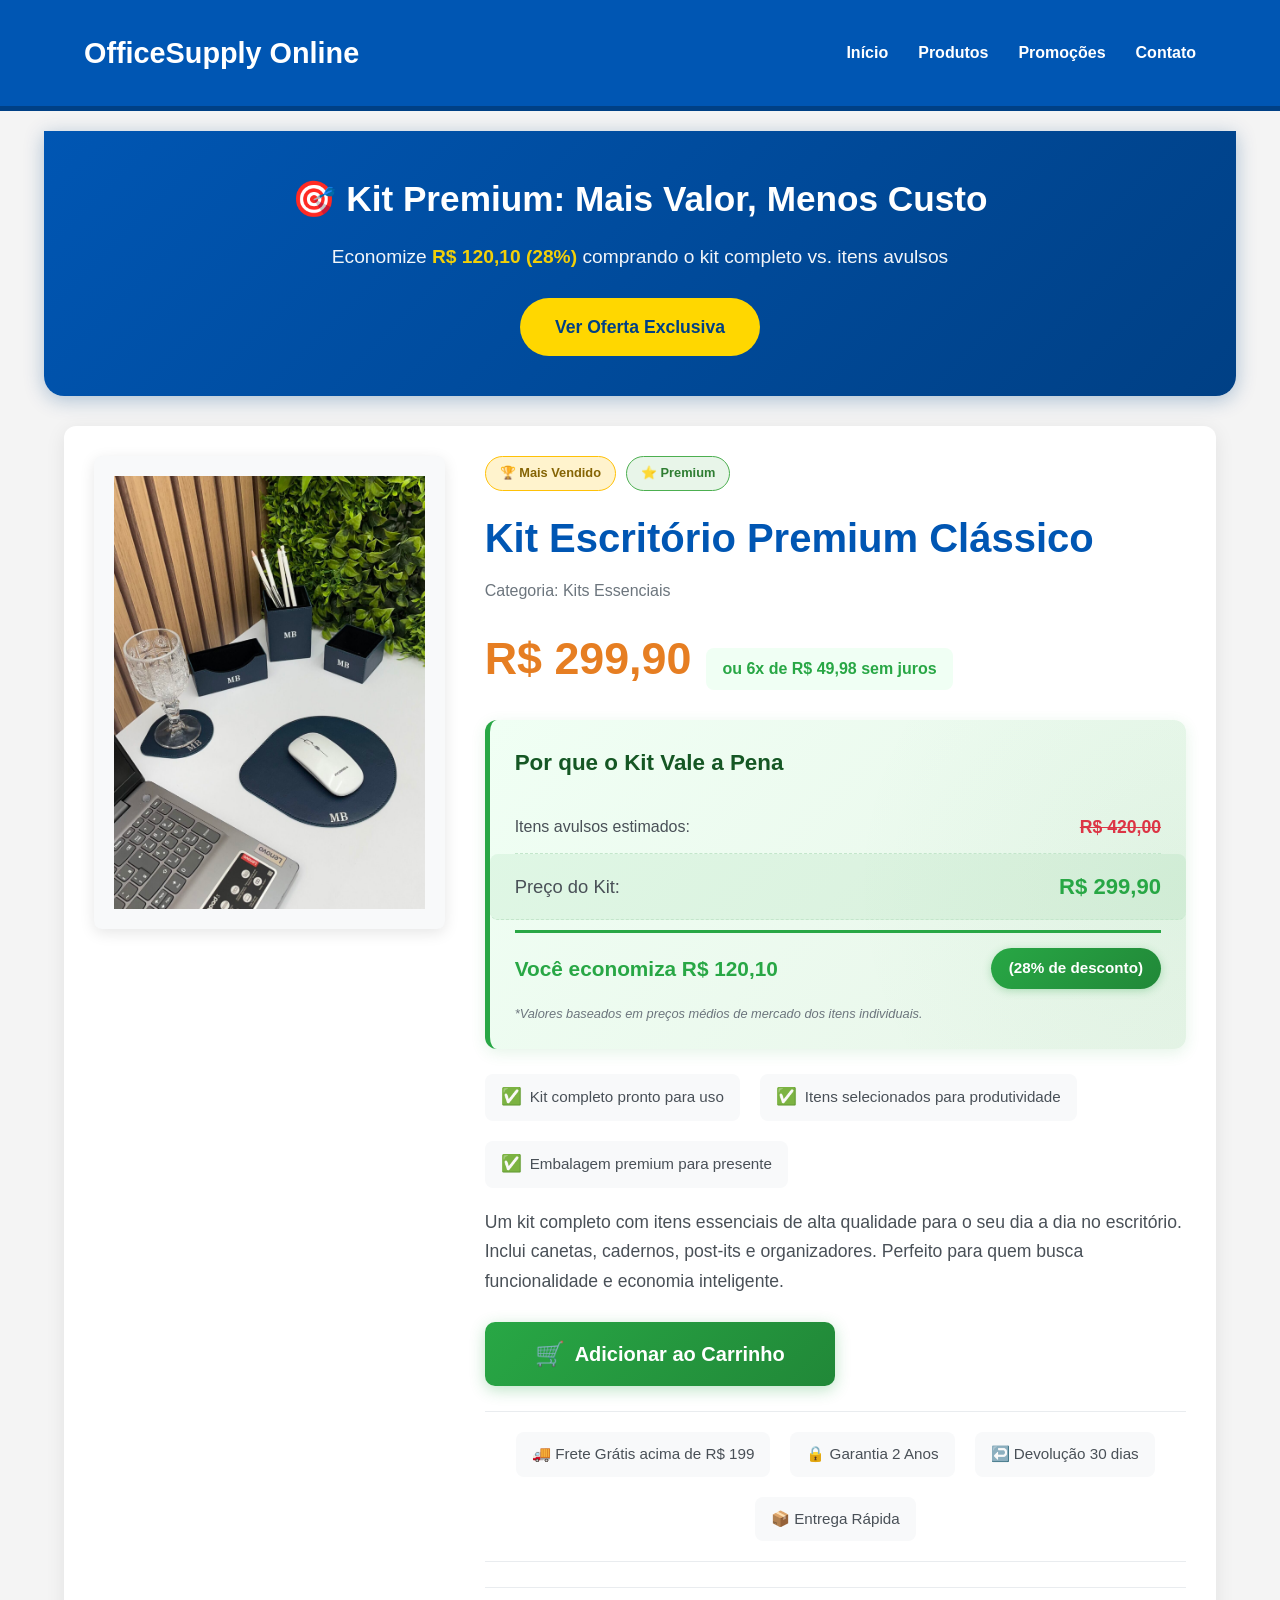
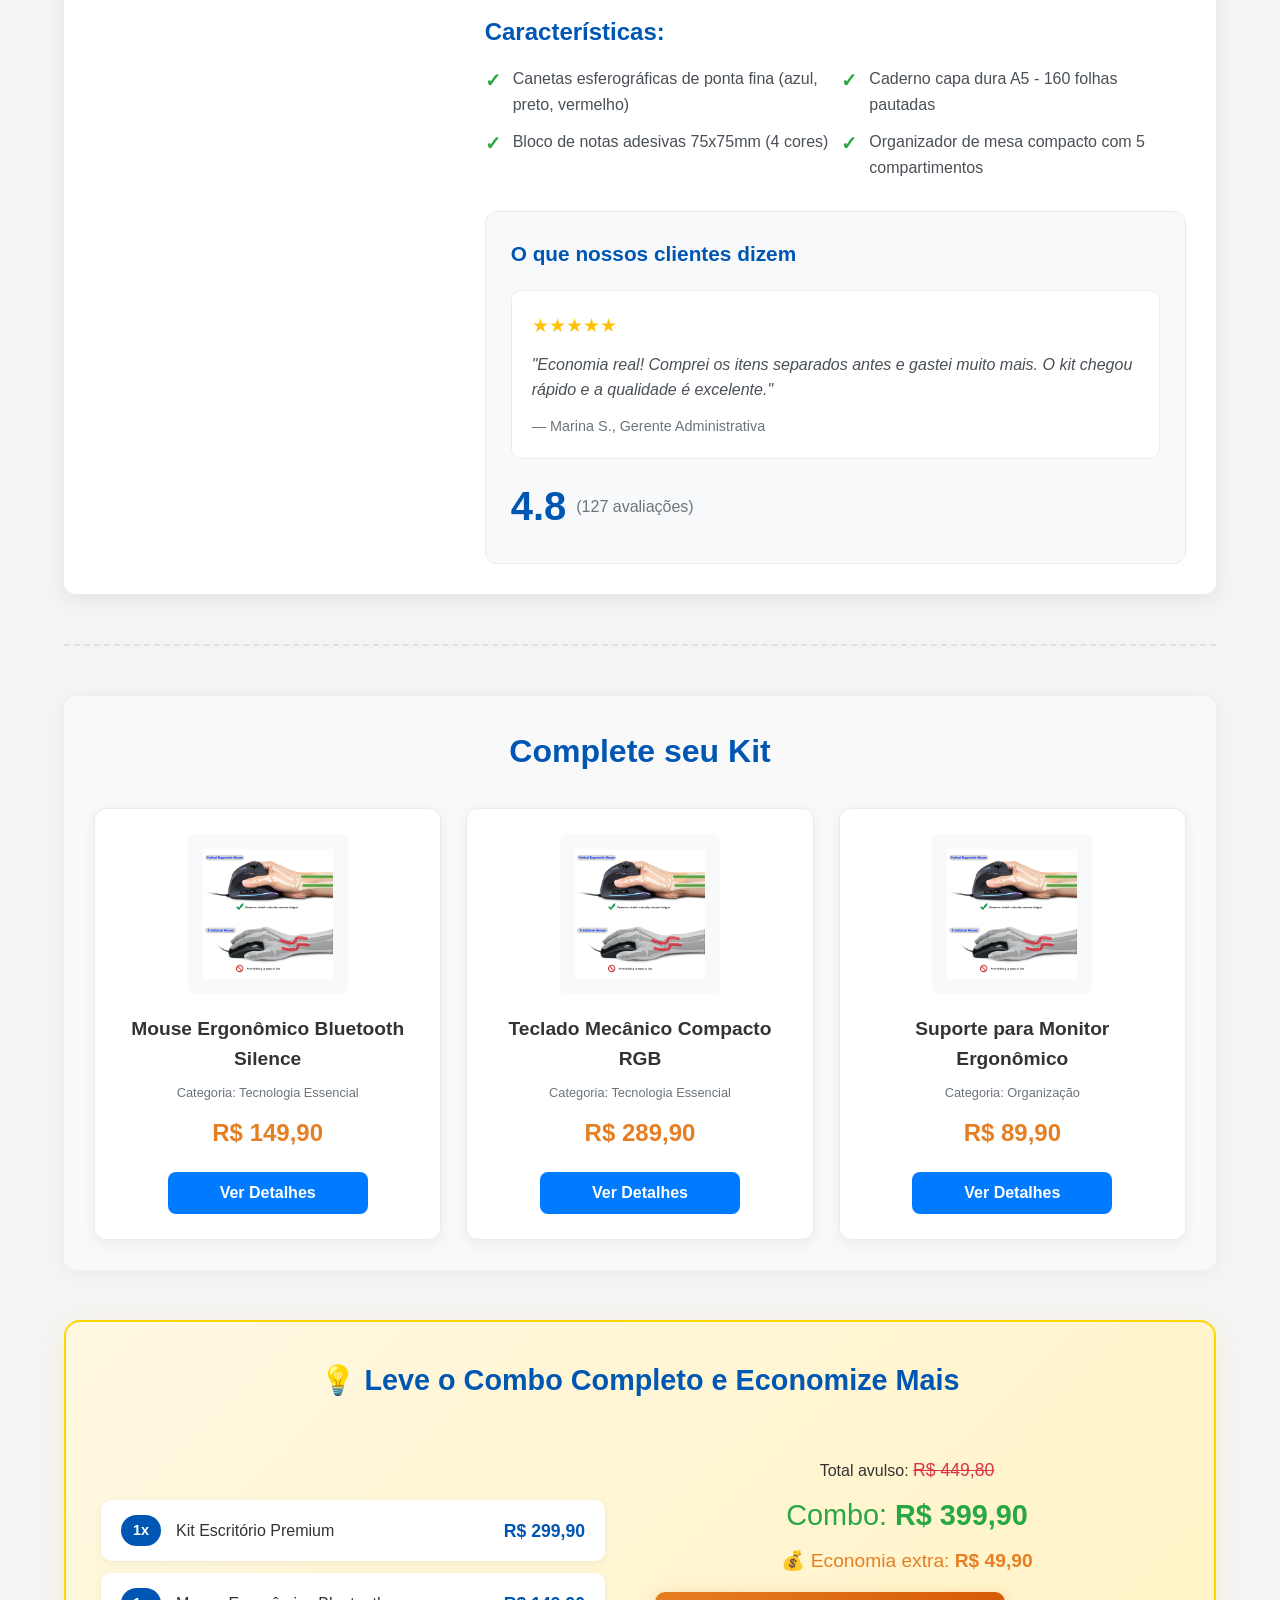
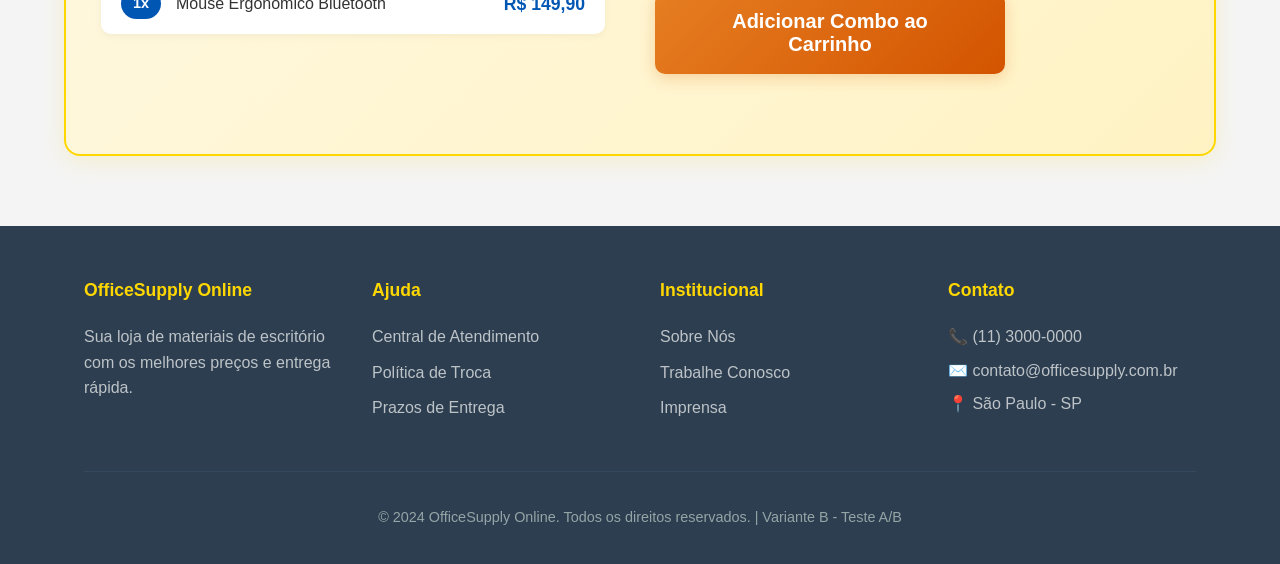
<file: index.html>
<!DOCTYPE html>
<html lang="pt-br">
<head>
    <meta charset="UTF-8">
    <meta name="viewport" content="width=device-width, initial-scale=1.0">
    <title>OfficeSupply Online - Kit Escritório Premium (Variante B)</title>
    <link rel="stylesheet" href="style-variant.css">
</head>
<body data-test-variant="B">
    <header>
        <div class="container">
            <h1>OfficeSupply Online</h1>
            <nav>
                <ul>
                    <li><a href="#">Início</a></li>
                    <li><a href="#">Produtos</a></li>
                    <li><a href="#">Promoções</a></li>
                    <li><a href="#">Contato</a></li>
                </ul>
            </nav>
        </div>
    </header>

    <main class="container">
        <section class="hero-banner">
            <div class="hero-content">
                <h2>🎯 Kit Premium: Mais Valor, Menos Custo</h2>
                <p>Economize <strong>R$ 120,10 (28%)</strong> comprando o kit completo vs. itens avulsos</p>
                <a href="#produto-destaque" class="hero-cta">Ver Oferta Exclusiva</a>
            </div>
        </section>

        <section id="produto-destaque" class="product-detail">
            <div class="product-image">
                <img src="img001.jpeg" alt="Kit Escritório Premium">
            </div>
            <div class="product-info">
                <div class="product-badges">
                    <span class="badge badge-bestseller">🏆 Mais Vendido</span>
                    <span class="badge badge-premium">⭐ Premium</span>
                </div>
                <h2 class="product-title">Kit Escritório Premium Clássico</h2>
                <p class="product-category">Categoria: Kits Essenciais</p>
                <div class="product-price">
                    <span class="current-price">R$ 299,90</span>
                    <span class="installment">ou 6x de R$ 49,98 sem juros</span>
                </div>
                
                <div class="value-comparator">
                    <h3>Por que o Kit Vale a Pena</h3>
                    <div class="comparator-row">
                        <span class="label">Itens avulsos estimados:</span>
                        <span class="original-price">R$ 420,00</span>
                    </div>
                    <div class="comparator-row highlight">
                        <span class="label">Preço do Kit:</span>
                        <span class="kit-price">R$ 299,90</span>
                    </div>
                    <div class="savings-badge">
                        <span class="savings-amount">Você economiza R$ 120,10</span>
                        <span class="savings-pct">(28% de desconto)</span>
                    </div>
                    <p class="comparator-note">*Valores baseados em preços médios de mercado dos itens individuais.</p>
                </div>
                
                <div class="product-highlights">
                    <div class="highlight-item">
                        <span class="highlight-icon">✅</span>
                        <span>Kit completo pronto para uso</span>
                    </div>
                    <div class="highlight-item">
                        <span class="highlight-icon">✅</span>
                        <span>Itens selecionados para produtividade</span>
                    </div>
                    <div class="highlight-item">
                        <span class="highlight-icon">✅</span>
                        <span>Embalagem premium para presente</span>
                    </div>
                </div>
                
                <p class="product-description">
                    Um kit completo com itens essenciais de alta qualidade para o seu dia a dia no escritório. Inclui canetas, cadernos, post-its e organizadores. Perfeito para quem busca funcionalidade e economia inteligente.
                </p>
                <button class="add-to-cart-btn" data-product-id="kit-premium-classico">
                    <span class="btn-icon">🛒</span>
                    Adicionar ao Carrinho
                </button>
                
                <div class="trust-indicators">
                    <span>🚚 Frete Grátis acima de R$ 199</span>
                    <span>🔒 Garantia 2 Anos</span>
                    <span>↩️ Devolução 30 dias</span>
                    <span>📦 Entrega Rápida</span>
                </div>
                
                <div class="product-features">
                    <h3>Características:</h3>
                    <ul>
                        <li>Canetas esferográficas de ponta fina (azul, preto, vermelho)</li>
                        <li>Caderno capa dura A5 - 160 folhas pautadas</li>
                        <li>Bloco de notas adesivas 75x75mm (4 cores)</li>
                        <li>Organizador de mesa compacto com 5 compartimentos</li>
                    </ul>
                </div>
                
                <div class="social-proof">
                    <h3>O que nossos clientes dizem</h3>
                    <div class="testimonial">
                        <div class="stars">★★★★★</div>
                        <p>"Economia real! Comprei os itens separados antes e gastei muito mais. O kit chegou rápido e a qualidade é excelente."</p>
                        <cite>— Marina S., Gerente Administrativa</cite>
                    </div>
                    <div class="rating-summary">
                        <span class="avg-rating">4.8</span>
                        <span class="rating-count">(127 avaliações)</span>
                    </div>
                </div>
            </div>
        </section>

        <hr class="section-divider">

        <section class="featured-products">
            <h2>Complete seu Kit</h2>
            <div class="product-grid">
                <div class="product-card">
                    <img src="mouse.jpg" alt="Mouse Ergonômico Bluetooth">
                    <h3>Mouse Ergonômico Bluetooth Silence</h3>
                    <p class="card-category">Categoria: Tecnologia Essencial</p>
                    <p class="card-price">R$ 149,90</p>
                    <button class="add-to-cart-btn-small">Ver Detalhes</button>
                </div>
                <div class="product-card">
                    <img src="mouse.jpg" alt="Teclado Mecânico Compacto">
                    <h3>Teclado Mecânico Compacto RGB</h3>
                    <p class="card-category">Categoria: Tecnologia Essencial</p>
                    <p class="card-price">R$ 289,90</p>
                    <button class="add-to-cart-btn-small">Ver Detalhes</button>
                </div>
                <div class="product-card">
                    <img src="mouse.jpg" alt="Suporte para Monitor">
                    <h3>Suporte para Monitor Ergonômico</h3>
                    <p class="card-category">Categoria: Organização</p>
                    <p class="card-price">R$ 89,90</p>
                    <button class="add-to-cart-btn-small">Ver Detalhes</button>
                </div>
            </div>
        </section>

        <section class="bundle-offer">
            <h2>💡 Leve o Combo Completo e Economize Mais</h2>
            <div class="bundle-content">
                <div class="bundle-items">
                    <div class="bundle-item">
                        <span class="bundle-qty">1x</span>
                        <span>Kit Escritório Premium</span>
                        <span class="bundle-price">R$ 299,90</span>
                    </div>
                    <div class="bundle-item">
                        <span class="bundle-qty">1x</span>
                        <span>Mouse Ergonômico Bluetooth</span>
                        <span class="bundle-price">R$ 149,90</span>
                    </div>
                </div>
                <div class="bundle-total">
                    <p>Total avulso: <span class="strike">R$ 449,80</span></p>
                    <p class="bundle-price-final">Combo: <strong>R$ 399,90</strong></p>
                    <p class="bundle-savings">💰 Economia extra: <strong>R$ 49,90</strong></p>
                    <button class="add-to-cart-btn bundle-cta">Adicionar Combo ao Carrinho</button>
                </div>
            </div>
        </section>
    </main>

    <footer>
        <div class="container">
            <div class="footer-grid">
                <div class="footer-col">
                    <h4>OfficeSupply Online</h4>
                    <p>Sua loja de materiais de escritório com os melhores preços e entrega rápida.</p>
                </div>
                <div class="footer-col">
                    <h4>Ajuda</h4>
                    <ul>
                        <li><a href="#">Central de Atendimento</a></li>
                        <li><a href="#">Política de Troca</a></li>
                        <li><a href="#">Prazos de Entrega</a></li>
                    </ul>
                </div>
                <div class="footer-col">
                    <h4>Institucional</h4>
                    <ul>
                        <li><a href="#">Sobre Nós</a></li>
                        <li><a href="#">Trabalhe Conosco</a></li>
                        <li><a href="#">Imprensa</a></li>
                    </ul>
                </div>
                <div class="footer-col">
                    <h4>Contato</h4>
                    <p>📞 (11) 3000-0000</p>
                    <p>✉️ contato@officesupply.com.br</p>
                    <p>📍 São Paulo - SP</p>
                </div>
            </div>
            <div class="footer-bottom">
                <p>&copy; 2024 OfficeSupply Online. Todos os direitos reservados. | Variante B - Teste A/B</p>
            </div>
        </div>
    </footer>
</body>
</html>
</file>
<file: style-variant.css>
* {
    box-sizing: border-box;
}

body {
    font-family: 'Segoe UI', Arial, sans-serif;
    margin: 0;
    padding: 0;
    background-color: #f4f4f4;
    color: #333;
    line-height: 1.6;
}

.container {
    width: 90%;
    max-width: 1200px;
    margin: 0 auto;
    padding: 20px 0;
}

header {
    background-color: #0056b3;
    color: white;
    padding: 15px 0;
    border-bottom: 5px solid #004085;
    position: sticky;
    top: 0;
    z-index: 100;
}

header .container {
    display: flex;
    justify-content: space-between;
    align-items: center;
    padding: 15px 20px;
}

header h1 {
    margin: 0;
    font-size: 1.8em;
    font-weight: 700;
}

header nav ul {
    list-style: none;
    margin: 0;
    padding: 0;
    display: flex;
    gap: 30px;
}

header nav ul li a {
    color: white;
    text-decoration: none;
    font-weight: 600;
    font-size: 1em;
    transition: opacity 0.2s;
}

header nav ul li a:hover {
    opacity: 0.8;
}

.hero-banner {
    background: linear-gradient(135deg, #0056b3 0%, #004085 100%);
    color: white;
    padding: 40px 20px;
    margin: 0 -20px 30px;
    text-align: center;
    border-radius: 0 0 20px 20px;
    box-shadow: 0 4px 20px rgba(0, 70, 133, 0.3);
}

.hero-content h2 {
    margin: 0 0 15px;
    font-size: 2.2em;
    font-weight: 700;
}

.hero-content p {
    margin: 0 0 25px;
    font-size: 1.2em;
    opacity: 0.95;
}

.hero-content strong {
    color: #ffd700;
}

.hero-cta {
    display: inline-block;
    background: #ffd700;
    color: #004085;
    padding: 15px 35px;
    border-radius: 50px;
    font-weight: 700;
    font-size: 1.1em;
    text-decoration: none;
    transition: transform 0.2s, box-shadow 0.2s;
}

.hero-cta:hover {
    transform: translateY(-2px);
    box-shadow: 0 6px 20px rgba(255, 215, 0, 0.4);
}

.product-detail {
    background-color: white;
    padding: 30px;
    margin-top: 30px;
    border-radius: 12px;
    box-shadow: 0 4px 20px rgba(0,0,0,0.08);
    display: flex;
    flex-wrap: wrap;
    gap: 40px;
    align-items: flex-start;
}

.product-image {
    flex: 1;
    min-width: 300px;
    text-align: center;
}

.product-image img {
    max-width: 100%;
    height: auto;
    border-radius: 8px;
    box-shadow: 0 4px 15px rgba(0,0,0,0.1);
    background: #f8f9fa;
    padding: 20px;
}

.product-info {
    flex: 2;
    min-width: 350px;
}

.product-badges {
    display: flex;
    gap: 10px;
    margin-bottom: 15px;
    flex-wrap: wrap;
}

.badge {
    display: inline-block;
    padding: 6px 14px;
    border-radius: 20px;
    font-size: 0.8em;
    font-weight: 700;
}

.badge-bestseller {
    background: #fff3cd;
    color: #856404;
    border: 1px solid #ffc107;
}

.badge-premium {
    background: #e8f5e9;
    color: #2e7d32;
    border: 1px solid #4caf50;
}

.product-title {
    font-size: 2.5em;
    color: #0056b3;
    margin: 0 0 8px;
    font-weight: 700;
}

.product-category {
    font-size: 1em;
    color: #6c757d;
    margin: 0 0 20px;
}

.product-price {
    display: flex;
    align-items: baseline;
    gap: 15px;
    margin-bottom: 20px;
    flex-wrap: wrap;
}

.current-price {
    font-size: 2.8em;
    color: #e67e22;
    font-weight: 800;
}

.installment {
    color: #28a745;
    font-size: 1em;
    font-weight: 600;
    background: #f0fff4;
    padding: 8px 16px;
    border-radius: 8px;
}

.value-comparator {
    background: linear-gradient(135deg, #f0fff4 0%, #e8f5e9 100%);
    border-left: 5px solid #28a745;
    border-radius: 12px;
    padding: 25px;
    margin: 25px 0;
    box-shadow: 0 4px 15px rgba(40,167,69,0.12);
    position: relative;
    overflow: hidden;
}

.value-comparator::before {
    content: '';
    position: absolute;
    top: -50%;
    right: -50%;
    width: 100%;
    height: 200%;
    background: radial-gradient(circle, rgba(40,167,69,0.05) 0%, transparent 70%);
    pointer-events: none;
}

.value-comparator h3 {
    margin: 0 0 20px;
    color: #155724;
    font-size: 1.4em;
    font-weight: 700;
    position: relative;
    z-index: 1;
}

.comparator-row {
    display: flex;
    justify-content: space-between;
    align-items: center;
    padding: 12px 0;
    border-bottom: 1px dashed #c3e6cb;
    position: relative;
    z-index: 1;
}

.comparator-row:last-of-type {
    border-bottom: none;
}

.comparator-row.highlight {
    font-weight: 700;
    font-size: 1.15em;
    background: rgba(40,167,69,0.08);
    margin: 0 -25px;
    padding: 15px 25px;
    border-radius: 8px;
    border-bottom: 1px dashed #c3e6cb;
}

.label {
    color: #495057;
    font-weight: 500;
}

.original-price {
    color: #dc3545;
    text-decoration: line-through;
    font-size: 1.1em;
    font-weight: 600;
}

.kit-price {
    color: #28a745;
    font-size: 1.2em;
    font-weight: 700;
}

.savings-badge {
    display: flex;
    justify-content: space-between;
    align-items: center;
    margin-top: 10px;
    padding-top: 15px;
    border-top: 3px solid #28a745;
    position: relative;
    z-index: 1;
}

.savings-amount {
    color: #28a745;
    font-size: 1.3em;
    font-weight: 800;
}

.savings-pct {
    background: linear-gradient(135deg, #28a745 0%, #218838 100%);
    color: white;
    padding: 8px 18px;
    border-radius: 30px;
    font-size: 0.95em;
    font-weight: 700;
    box-shadow: 0 2px 8px rgba(40,167,69,0.3);
}

.comparator-note {
    font-size: 0.8em;
    color: #6c757d;
    margin: 15px 0 0;
    font-style: italic;
    position: relative;
    z-index: 1;
}

/* Product Highlights */
.product-highlights {
    display: flex;
    gap: 20px;
    margin: 20px 0;
    flex-wrap: wrap;
}

.highlight-item {
    display: flex;
    align-items: center;
    gap: 8px;
    background: #f8f9fa;
    padding: 10px 16px;
    border-radius: 8px;
    font-size: 0.95em;
    color: #495057;
}

.highlight-icon {
    font-size: 1.1em;
}

.product-description {
    font-size: 1.1em;
    line-height: 1.7;
    margin-bottom: 25px;
    color: #495057;
}

.add-to-cart-btn {
    background: linear-gradient(135deg, #28a745 0%, #218838 100%);
    color: white;
    padding: 18px 40px;
    border: none;
    border-radius: 10px;
    font-size: 1.25em;
    font-weight: 700;
    cursor: pointer;
    transition: all 0.2s ease;
    width: 100%;
    max-width: 350px;
    display: flex;
    align-items: center;
    justify-content: center;
    gap: 10px;
    margin-bottom: 25px;
    box-shadow: 0 4px 15px rgba(40,167,69,0.3);
}

.add-to-cart-btn:hover {
    transform: translateY(-2px);
    box-shadow: 0 6px 20px rgba(40,167,69,0.4);
}

.add-to-cart-btn:active {
    transform: translateY(0);
}

.btn-icon {
    font-size: 1.2em;
}

.trust-indicators {
    display: flex;
    justify-content: center;
    gap: 20px;
    margin: 25px 0;
    padding: 20px 0;
    border-top: 1px solid #e9ecef;
    border-bottom: 1px solid #e9ecef;
    flex-wrap: wrap;
}

.trust-indicators span {
    display: flex;
    align-items: center;
    gap: 8px;
    font-size: 0.95em;
    color: #495057;
    font-weight: 500;
    background: #f8f9fa;
    padding: 10px 16px;
    border-radius: 8px;
}

.product-features {
    margin-top: 25px;
    border-top: 1px solid #e9ecef;
    padding-top: 25px;
}

.product-features h3 {
    font-size: 1.5em;
    color: #0056b3;
    margin: 0 0 15px;
    font-weight: 700;
}

.product-features ul {
    list-style: none;
    margin: 0;
    padding: 0;
    display: grid;
    grid-template-columns: repeat(auto-fit, minmax(250px, 1fr));
    gap: 12px;
}

.product-features ul li {
    position: relative;
    padding-left: 28px;
    font-size: 1em;
    color: #495057;
}

.product-features ul li::before {
    content: '✓';
    position: absolute;
    left: 0;
    color: #28a745;
    font-weight: 700;
    font-size: 1.2em;
}

.social-proof {
    margin-top: 30px;
    padding: 25px;
    background: #f8f9fa;
    border-radius: 12px;
    border: 1px solid #e9ecef;
}

.social-proof h3 {
    margin: 0 0 20px;
    color: #0056b3;
    font-size: 1.3em;
}

.testimonial {
    background: white;
    padding: 20px;
    border-radius: 10px;
    border: 1px solid #e9ecef;
    margin-bottom: 15px;
}

.stars {
    color: #ffc107;
    font-size: 1.2em;
    margin-bottom: 10px;
}

.testimonial p {
    margin: 0 0 10px;
    font-style: italic;
    color: #495057;
    line-height: 1.6;
}

.testimonial cite {
    color: #6c757d;
    font-size: 0.9em;
    font-style: normal;
}

.rating-summary {
    display: flex;
    align-items: center;
    gap: 10px;
}

.avg-rating {
    font-size: 2.5em;
    font-weight: 800;
    color: #0056b3;
}

.rating-count {
    color: #6c757d;
    font-size: 1em;
}

.section-divider {
    border: none;
    border-top: 2px dashed #dee2e6;
    margin: 50px 0;
}

.featured-products {
    margin-top: 30px;
    padding: 30px;
    background-color: #f9f9f9;
    border-radius: 12px;
    box-shadow: 0 2px 15px rgba(0,0,0,0.05);
    text-align: center;
}

.featured-products h2 {
    font-size: 2em;
    color: #0056b3;
    margin: 0 0 30px;
    font-weight: 700;
}

.product-grid {
    display: grid;
    grid-template-columns: repeat(auto-fit, minmax(280px, 1fr));
    gap: 25px;
    justify-content: center;
}

.product-card {
    background-color: white;
    border: 1px solid #e9ecef;
    border-radius: 12px;
    padding: 25px;
    box-shadow: 0 4px 15px rgba(0,0,0,0.06);
    text-align: center;
    display: flex;
    flex-direction: column;
    justify-content: space-between;
    align-items: center;
    transition: transform 0.2s, box-shadow 0.2s;
}

.product-card:hover {
    transform: translateY(-4px);
    box-shadow: 0 8px 25px rgba(0,0,0,0.1);
}

.product-card img {
    max-width: 100%;
    height: 160px;
    object-fit: contain;
    margin-bottom: 20px;
    background: #f8f9fa;
    border-radius: 8px;
    padding: 15px;
}

.product-card h3 {
    font-size: 1.2em;
    color: #333;
    margin: 0 0 8px;
    flex-grow: 1;
    font-weight: 600;
}

.card-category {
    font-size: 0.8em;
    color: #6c757d;
    margin: 0 0 10px;
}

.card-price {
    font-size: 1.5em;
    color: #e67e22;
    font-weight: 700;
    margin: 0 0 20px;
}

.add-to-cart-btn-small {
    background-color: #007bff;
    color: white;
    padding: 12px 24px;
    border: none;
    border-radius: 8px;
    font-size: 1em;
    font-weight: 600;
    cursor: pointer;
    transition: all 0.2s;
    width: 80%;
    max-width: 200px;
}

.add-to-cart-btn-small:hover {
    background-color: #0056b3;
    transform: translateY(-1px);
}

.bundle-offer {
    margin-top: 50px;
    padding: 35px;
    background: linear-gradient(135deg, #fff8e1 0%, #fff3c4 100%);
    border-radius: 16px;
    border: 2px solid #ffd700;
    box-shadow: 0 6px 25px rgba(255, 215, 0, 0.15);
}

.bundle-offer h2 {
    margin: 0 0 25px;
    color: #0056b3;
    font-size: 1.8em;
    text-align: center;
}

.bundle-content {
    display: flex;
    justify-content: space-between;
    align-items: center;
    gap: 30px;
    flex-wrap: wrap;
}

.bundle-items {
    flex: 1;
    min-width: 280px;
}

.bundle-item {
    display: flex;
    justify-content: space-between;
    align-items: center;
    padding: 15px 20px;
    background: white;
    border-radius: 10px;
    margin-bottom: 12px;
    box-shadow: 0 2px 8px rgba(0,0,0,0.05);
}

.bundle-qty {
    background: #0056b3;
    color: white;
    padding: 4px 12px;
    border-radius: 20px;
    font-weight: 700;
    font-size: 0.9em;
    margin-right: 15px;
}

.bundle-item span:nth-child(2) {
    flex: 1;
    color: #333;
    font-weight: 500;
}

.bundle-price {
    color: #0056b3;
    font-weight: 700;
    font-size: 1.1em;
}

.bundle-total {
    flex: 1;
    min-width: 250px;
    text-align: center;
    padding: 20px;
}

.bundle-total p {
    margin: 8px 0;
}

.strike {
    text-decoration: line-through;
    color: #dc3545;
    font-size: 1.1em;
}

.bundle-price-final {
    font-size: 1.8em !important;
    color: #28a745 !important;
}

.bundle-savings {
    font-size: 1.2em !important;
    color: #e67e22 !important;
}

.bundle-cta {
    margin-top: 15px !important;
    background: linear-gradient(135deg, #e67e22 0%, #d35400 100%) !important;
    box-shadow: 0 4px 15px rgba(230,126,34,0.3) !important;
}

.bundle-cta:hover {
    box-shadow: 0 6px 20px rgba(230,126,34,0.4) !important;
}

footer {
    background-color: #2c3e50;
    color: #ecf0f1;
    margin-top: 50px;
}

footer .container {
    padding: 50px 20px 20px;
}

.footer-grid {
    display: grid;
    grid-template-columns: repeat(auto-fit, minmax(200px, 1fr));
    gap: 40px;
    margin-bottom: 40px;
}

.footer-col h4 {
    color: #ffd700;
    margin: 0 0 20px;
    font-size: 1.1em;
    font-weight: 700;
}

.footer-col p {
    margin: 8px 0;
    color: #bdc3c7;
    line-height: 1.6;
}

.footer-col ul {
    list-style: none;
    padding: 0;
    margin: 0;
}

.footer-col ul li {
    margin-bottom: 10px;
}

.footer-col ul li a {
    color: #bdc3c7;
    text-decoration: none;
    transition: color 0.2s;
}

.footer-col ul li a:hover {
    color: #ffd700;
}

.footer-bottom {
    border-top: 1px solid #34495e;
    padding-top: 20px;
    text-align: center;
    color: #95a5a6;
    font-size: 0.9em;
}

@media (max-width: 1024px) {
    .product-detail {
        flex-direction: column;
        align-items: center;
    }
    
    .product-image {
        max-width: 500px;
        width: 100%;
    }
    
    .product-info {
        width: 100%;
        max-width: 700px;
    }
}

@media (max-width: 768px) {
    header .container {
        flex-direction: column;
        gap: 15px;
        text-align: center;
    }
    
    header nav ul {
        gap: 15px;
        flex-wrap: wrap;
        justify-content: center;
    }
    
    .hero-banner {
        margin: 0 -15px 25px;
        padding: 30px 15px;
        border-radius: 0 0 15px 15px;
    }
    
    .hero-content h2 {
        font-size: 1.6em;
    }
    
    .product-detail {
        padding: 20px;
        margin-top: 20px;
    }
    
    .product-title {
        font-size: 2em;
    }
    
    .current-price {
        font-size: 2.2em;
    }
    
    .value-comparator {
        padding: 20px;
    }
    
    .comparator-row {
        flex-direction: column;
        gap: 4px;
        text-align: center;
    }
    
    .comparator-row.highlight {
        margin: 0 -20px;
        padding: 15px 20px;
    }
    
    .savings-badge {
        flex-direction: column;
        gap: 10px;
        text-align: center;
    }
    
    .product-highlights {
        flex-direction: column;
    }
    
    .trust-indicators {
        flex-direction: column;
        align-items: center;
    }
    
    .trust-indicators span {
        width: 100%;
        justify-content: center;
    }
    
    .product-features ul {
        grid-template-columns: 1fr;
    }
    
    .bundle-content {
        flex-direction: column;
    }
    
    .bundle-total {
        width: 100%;
    }
}

@media (max-width: 480px) {
    .container {
        width: 95%;
        padding: 15px 0;
    }
    
    .product-title {
        font-size: 1.6em;
    }
    
    .current-price {
        font-size: 1.8em;
    }
    
    .add-to-cart-btn {
        max-width: none;
        padding: 16px 20px;
        font-size: 1.1em;
    }
    
    .hero-content h2 {
        font-size: 1.3em;
    }
    
    .avg-rating {
        font-size: 2em;
    }
}
</file>
